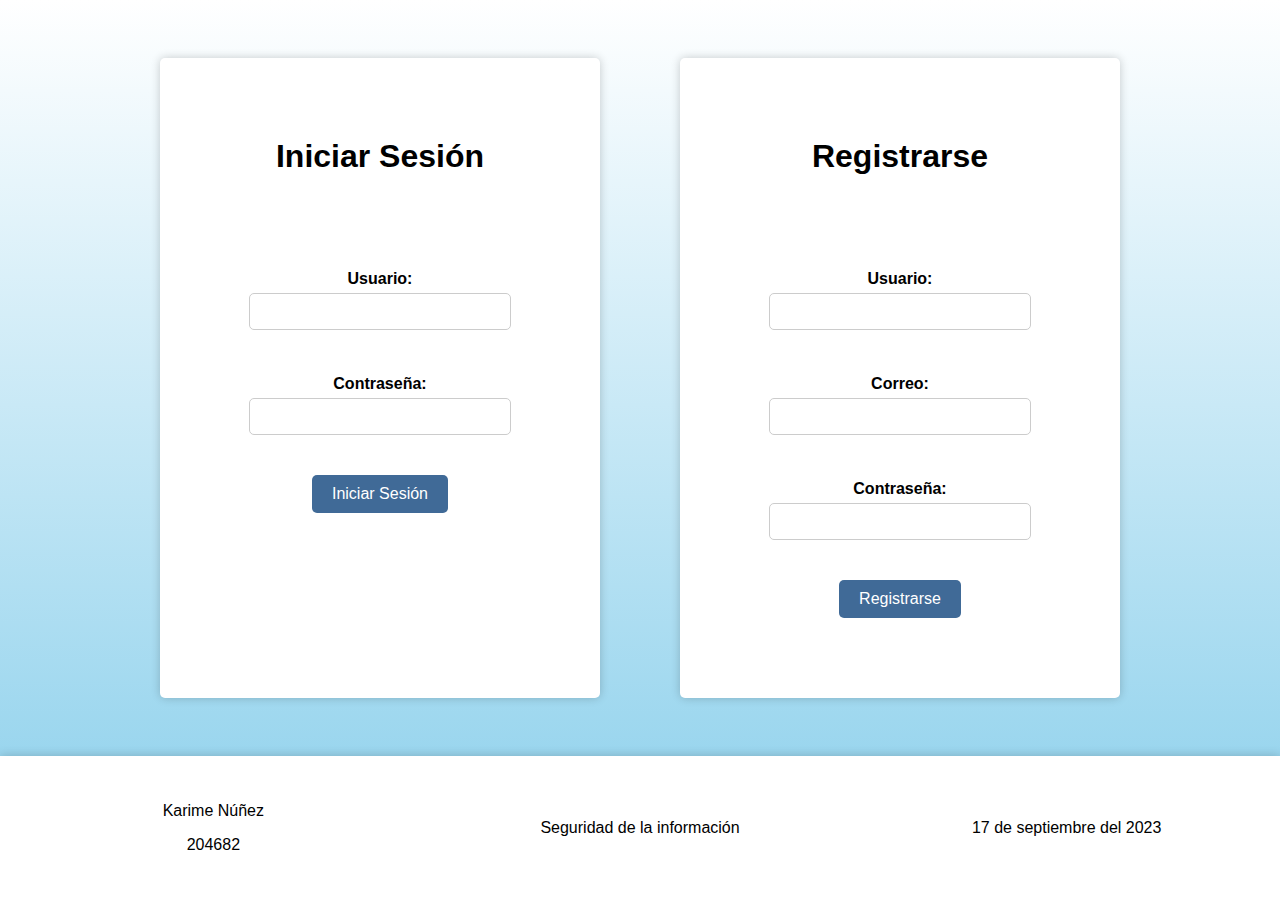
<file: index.html>
<!DOCTYPE html>
<html lang="es">
  <head>
    <meta charset="UTF-8" />
    <meta name="viewport" content="width=device-width, initial-scale=1.0" />
    <link rel="stylesheet" type="text/css" href="css/style.css" />
    <title>Formulario para prueba de seguridad</title>
  </head>
  <body class="inicio">

    <div class="formularios">

    <div class="login">

      <h1>Iniciar Sesión</h2>

      <form method="POST">
        <p id="msgerror"></p>
        <div class="campo">
          <label for="usuario">Usuario:</label>
          <input type="text" id="usuario" name="usuario" oninput="soloLetras(event)" required />
        </div>
        <div class="campo">
          <label for="contra">Contraseña:</label>
          <input type="password" id="contra" name="contra" required maxlength="8" size="8"/>
        </div>
        <div class="campo">
          <button id="btnIniciar" onclick="IniciarSesion(event)" disabled>Iniciar Sesión</button>
        </div>
      </form>

    </div>

      <div class="signin">

        <h1>Registrarse</h2>

        <form method="POST">
          <p id="msgerrorR"></p>
          <div class="campo">
            <label for="usuarior">Usuario:</label>
            <input type="text" id="usuarior" name="usuarior" oninput="soloLetras(event)" required />
          </div>
          <div class="campo">
            <label for="correo">Correo:</label>
            <input type="email" id="correo" name="correo" required />
          </div>
          <div class="campo">
            <label for="contrar">Contraseña:</label>
            <input type="password" id="contrar" name="contrar" required maxlength="8" size="8"/>
          </div>
          <div class="campo">
            <button id="btnRegistrar" onclick="Registrarse(event)" disabled>Registrarse</button>
          </div>
        </form>

      </div>
      
    </div>

    <script src="js/script.js"></script>

  </body>

  <footer>

    <div class="FooterDiv">
      <p>Karime Núñez</p>
      <p>204682</p>
    </div>

    <div class="FooterDiv">
      <p>Seguridad de la información</p>
    </div>

    <div class="FooterDiv">
      <p>17 de septiembre del 2023</p>
    </div>

  </footer>

</html>
</file>
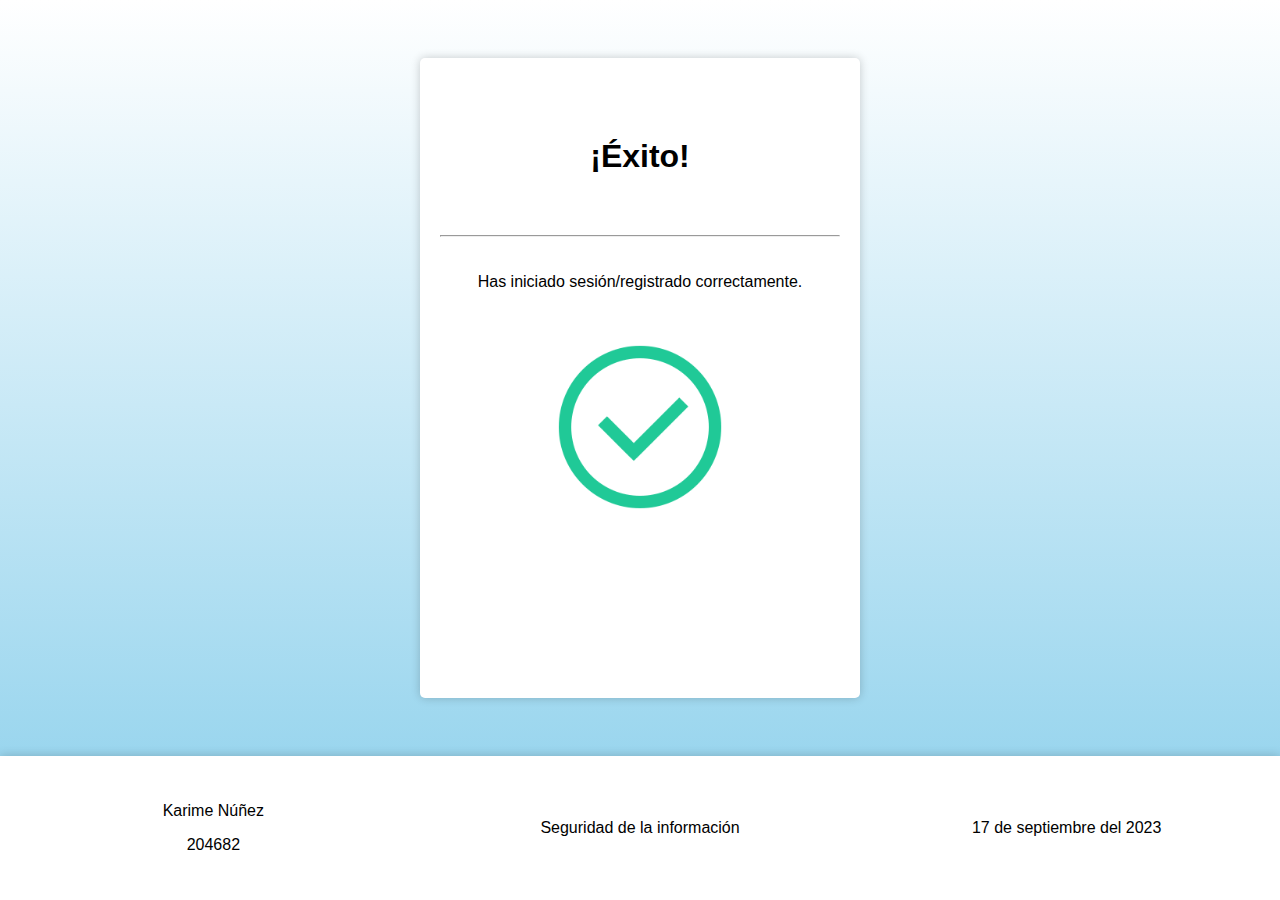
<file: exito.html>
<!DOCTYPE html>
<html>
  <head>
    <meta charset="UTF-8" />
    <meta name="viewport" content="width=device-width, initial-scale=1.0" />
    <link rel="stylesheet" type="text/css" href="css/style.css" />
    <title>¡Éxito!</title>
  </head>
  <body>
    <div class="msg">
      <div class="Titulo">
        <h1>¡Éxito!</h1>
      </div>
      <hr />
      <div class="Cont">
        <p>Has iniciado sesión/registrado correctamente.</p>
        <img src="img/icons8-éxito-512.png">
      </div>
    </div>
    <script src="js/script.js"></script>
  </body>
  <footer>
    <div class="FooterDiv">
      <p>Karime Núñez</p>
      <p>204682</p>
    </div>
    <div class="FooterDiv">
      <p>Seguridad de la información</p>
    </div>
    <div class="FooterDiv">
      <p>17 de septiembre del 2023</p>
    </div>
  </footer>
</html>
</file>
<file: css/style.css>
body {
  font-family: Arial, sans-serif;
  background: linear-gradient(white, skyblue);
  justify-content: center;
  align-items: center;
  height: 100%;
  width: auto;
  min-height: 100vh;
  display: flex;
  flex-direction: column;
  margin: 0;
}

.formularios {
  display: flex;
  flex-direction: row;
  align-items: center;
  margin: auto;
}

.login,
.msg,
.signin {
  background-color: #fff;
  border-radius: 5px;
  box-shadow: 0px 0px 10px rgba(0, 0, 0, 0.2);
  padding: 20px;
  text-align: center;
  width: 400px;
  height: 600px;
  margin: auto;
}

.login, .signin{
    margin: 40px;
}

h1 {
  margin: 60px 0px 60px 0px;
}

.campo {
  margin: auto auto 40px auto;
}

label {
  display: block;
  font-weight: bold;
  padding: 5px;
}

input {
  width: 60%;
  padding: 10px;
  border: 1px solid #ccc;
  border-radius: 5px;
}

button {
  background-color: #007bff;
  color: #fff;
  border: none;
  border-radius: 5px;
  padding: 10px 20px;
  cursor: pointer;
  font-size: 16px;
  margin-bottom: 60px;
}

button:disabled {
  background-color: #406a97;
}

button:hover {
  background-color: #0056b3;
}

button:hover:disabled {
  background-color: #406a97;
}

.Cont {
  height: 100%;
}

#msgerror,
#msgerrorR {
  color: red;
  font-size: 10px;
  margin: 10px;
  padding: 10px;
}

.Cont p {
  padding: 20px;
}

img {
  width: 50%;
}

footer {
  background-color: white;
  width: 100%;
  display: flex;
  justify-content: space-between;
  box-shadow: 0px 0px 10px rgba(0, 0, 0, 0.2);
}

.FooterDiv {
  flex: 1;
  padding: 30px 60px 30px 60px;
  text-align: center;
  margin: auto;
  width: auto;
}
</file>
